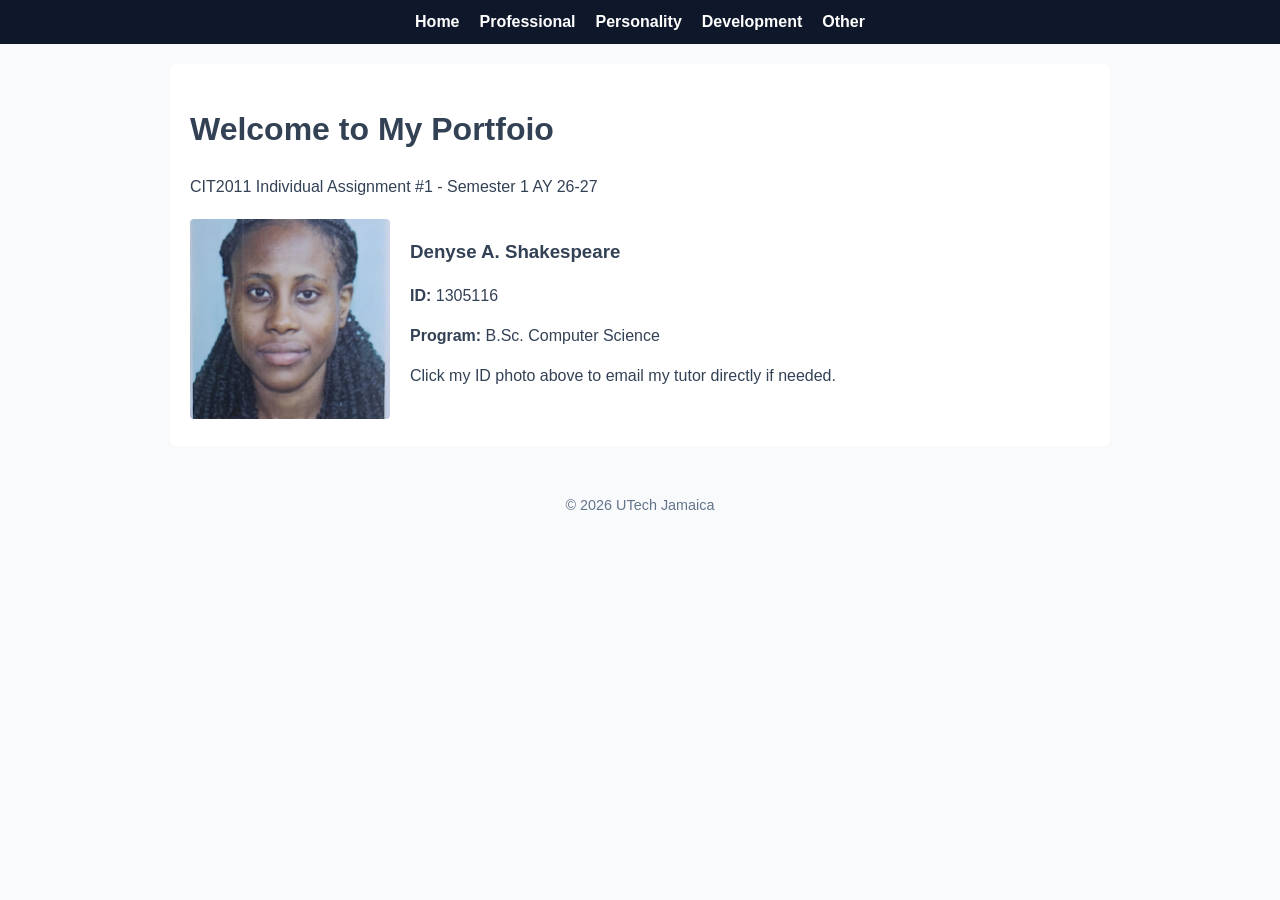
<file: 1305116_IA1_S1AY27/Codes/index.html>
<!DOCTYPE html>
<html lang="en">
<head>
<meta charset="UTF-8">
<meta name="viewport" content="width=device-width, initial-scale=1.0">
<title>Home | Student Portfolio</title>
<link rel="stylesheet" href="../style.css">
</head>
<body>
<header class="navBar">
<nav>
<ul>
<li><a href="index.html">Home</a></li>
<li><a href="professional.html">Professional</a></li>
<li><a href="personality.html">Personality</a></li>
<li><a href="development.html">Development</a></li>
<li><a href="other.html">Other</a></li>
</ul>
</nav>
</header>

<main id="mainCont">
<h1>Welcome to My Portfoio</h1>
<p>CIT2011 Individual Assignment #1 - Semester 1 AY 26-27</p>

<section class="pBox">
<!-- Mailto link on ID image as required -->
<a href="mailto:canuli@utech.edu.jm?subject=CIT2011%20IA1%20Submission%20-%20StudentID">
<img src="../Assets/ProfilePic.jpeg" alt="UTech ID" class="profImg">
</a>
<div>
<h3>Denyse A. Shakespeare</h3>
<p><strong>ID:</strong> 1305116</p>
<p><strong>Program:</strong> B.Sc. Computer Science</p>
<p>Click my ID photo above to email my tutor directly if needed.</p>
</div>
</section>
</main>

<footer>
<p>&copy; 2026 UTech Jamaica</p>
</footer>
</body>
</html>
</file>
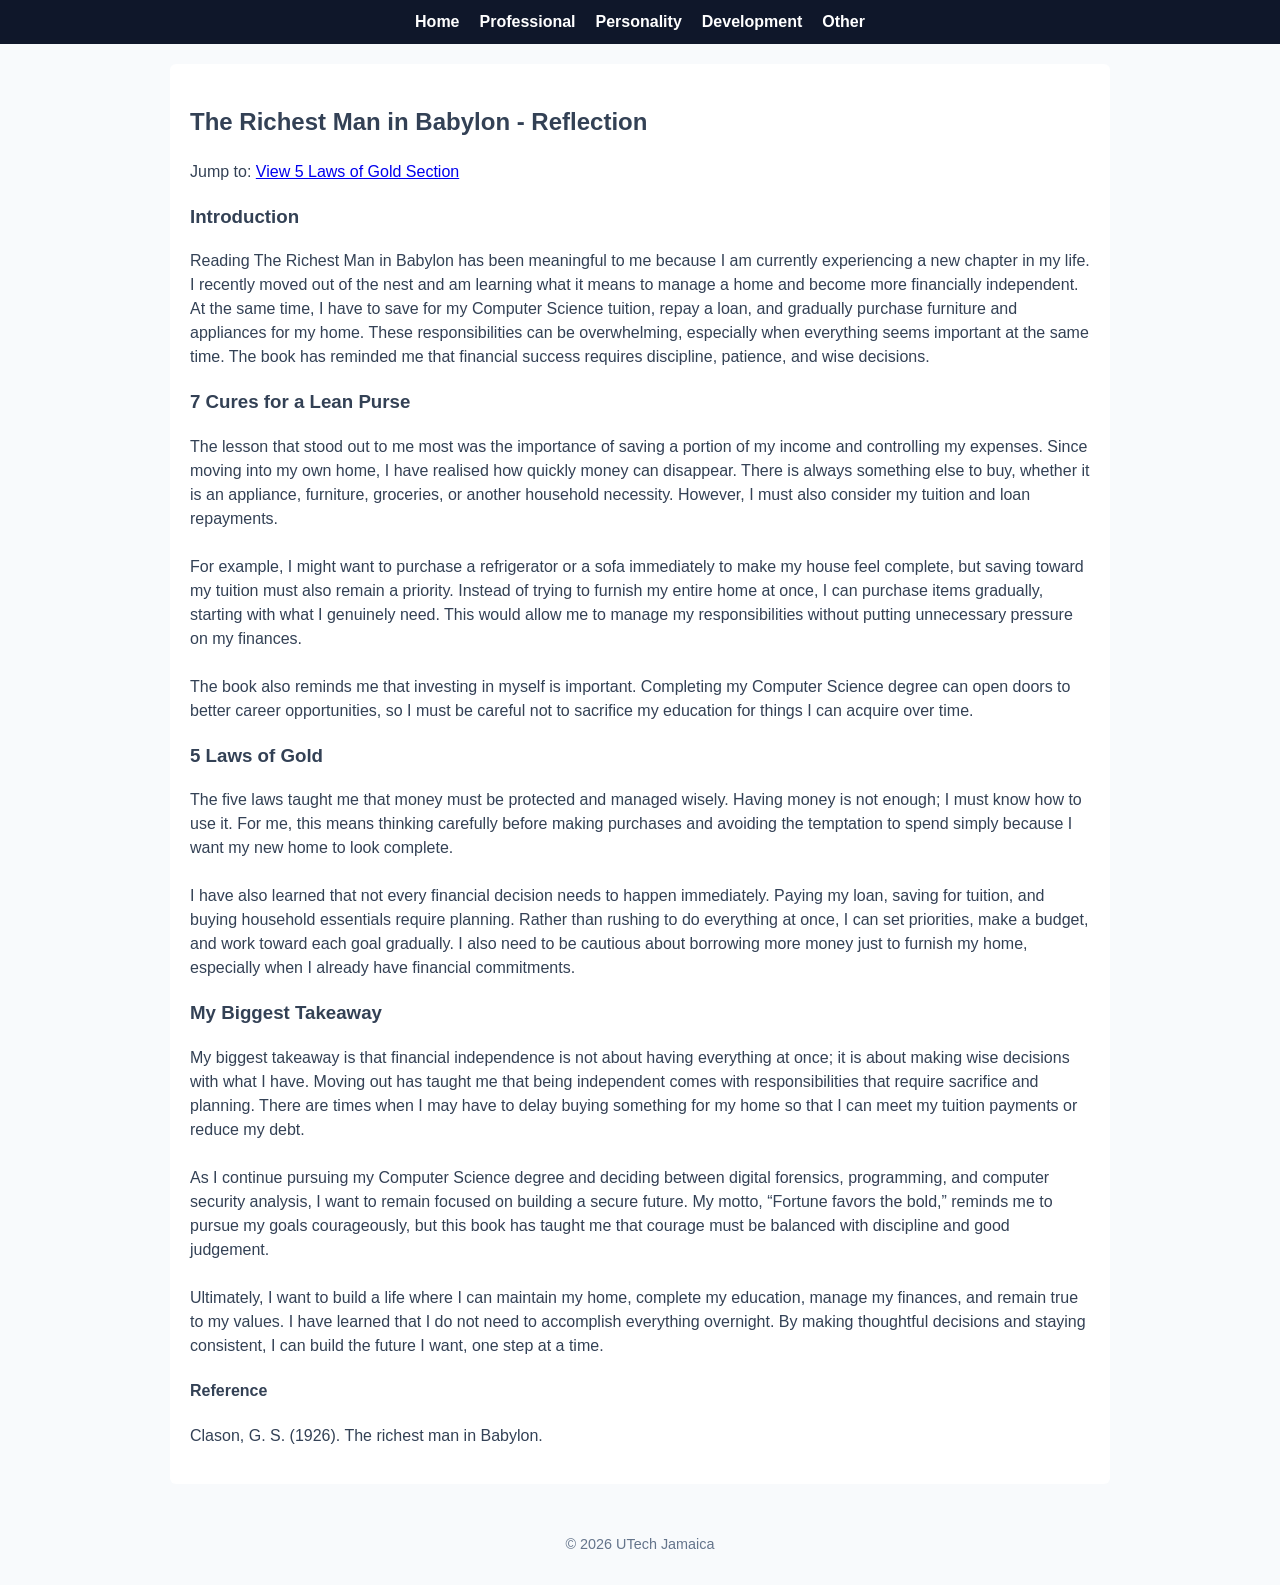
<file: 1305116_IA1_S1AY27/Codes/development.html>
<!DOCTYPE html>
<html lang="en">
<head>
<meta charset="UTF-8">
<meta name="viewport" content="width=device-width, initial-scale=1.0">
<title>Personal Development</title>
<link rel="stylesheet" href="../style.css">
</head>
<body>
<header class="navBar">
<nav>
<ul>
<li><a href="index.html">Home</a></li>
<li><a href="professional.html">Professional</a></li>
<li><a href="personality.html">Personality</a></li>
<li><a href="development.html">Development</a></li>
<li><a href="other.html">Other</a></li>
</ul>
</nav>
</header>

<main id="mainCont">
<h2>The Richest Man in Babylon - Reflection</h2>
<p>Jump to: <a href="#lawsOfGold">View 5 Laws of Gold Section</a></p>

<h3 id="introduction">Introduction</h3>
<p>Reading The Richest Man in Babylon has been meaningful to me because I am currently experiencing a new chapter in my life. I recently moved out of the nest and am learning what it means to manage a home and become more financially independent. At the same time, I have to save for my Computer Science tuition, repay a loan, and gradually purchase furniture and appliances for my home. These responsibilities can be overwhelming, especially when everything seems important at the same time. The book has reminded me that financial success requires discipline, patience, and wise decisions.</p>

<h3>7 Cures for a Lean Purse</h3>
<p>The lesson that stood out to me most was the importance of saving a portion of my income and controlling my expenses. Since moving into my own home, I have realised how quickly money can disappear. There is always something else to buy, whether it is an appliance, furniture, groceries, or another household necessity. However, I must also consider my tuition and loan repayments. <br><br>

For example, I might want to purchase a refrigerator or a sofa immediately to make my house feel complete, but saving toward my tuition must also remain a priority. Instead of trying to furnish my entire home at once, I can purchase items gradually, starting with what I genuinely need. This would allow me to manage my responsibilities without putting unnecessary pressure on my finances. <br><br>

The book also reminds me that investing in myself is important. Completing my Computer Science degree can open doors to better career opportunities, so I must be careful not to sacrifice my education for things I can acquire over time.</p>

<h3 id="lawsOfGold">5 Laws of Gold</h3>
<p>The five laws taught me that money must be protected and managed wisely. Having money is not enough; I must know how to use it. For me, this means thinking carefully before making purchases and avoiding the temptation to spend simply because I want my new home to look complete.<br><br>I have also learned that not every financial decision needs to happen immediately. Paying my loan, saving for tuition, and buying household essentials require planning. Rather than rushing to do everything at once, I can set priorities, make a budget, and work toward each goal gradually. I also need to be cautious about borrowing more money just to furnish my home, especially when I already have financial commitments.</p>

<h3 id="myBiggestTakeaway">My Biggest Takeaway</h3>
<p>My biggest takeaway is that financial independence is not about having everything at once; it is about making wise decisions with what I have. Moving out has taught me that being independent comes with responsibilities that require sacrifice and planning. There are times when I may have to delay buying something for my home so that I can meet my tuition payments or reduce my debt.<br><br>

As I continue pursuing my Computer Science degree and deciding between digital forensics, programming, and computer security analysis, I want to remain focused on building a secure future. My motto, “Fortune favors the bold,” reminds me to pursue my goals courageously, but this book has taught me that courage must be balanced with discipline and good judgement.<br><br>

Ultimately, I want to build a life where I can maintain my home, complete my education, manage my finances, and remain true to my values. I have learned that I do not need to accomplish everything overnight. By making thoughtful decisions and staying consistent, I can build the future I want, one step at a time.</p>
<h4 id="reference">Reference</h4>
<p>Clason, G. S. (1926). The richest man in Babylon.</p>
</main>

<footer>
<p>&copy; 2026 UTech Jamaica</p>
</footer>
</body>
</html>
</file>
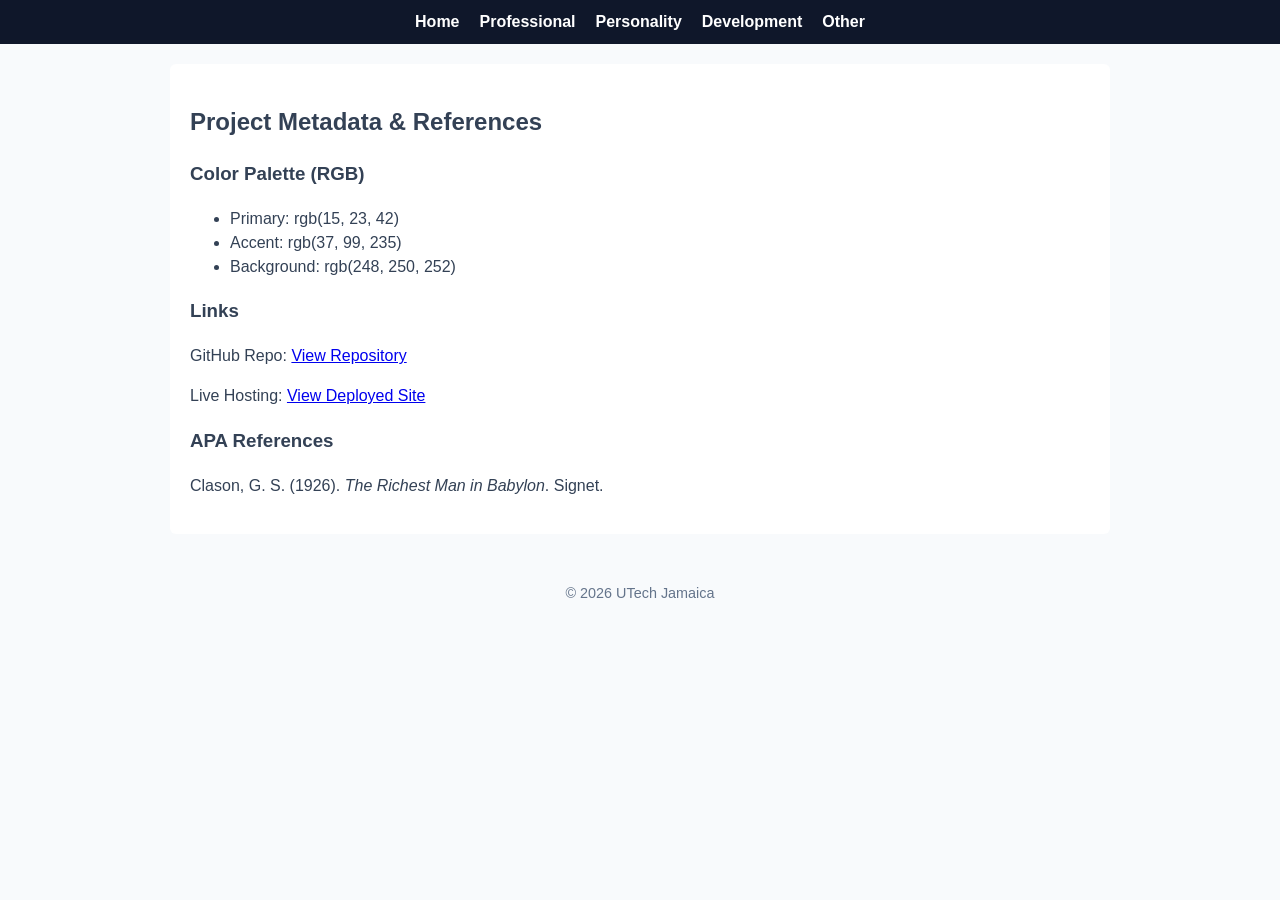
<file: 1305116_IA1_S1AY27/Codes/other.html>
<!DOCTYPE html>
<html lang="en">
<head>
<meta charset="UTF-8">
<meta name="viewport" content="width=device-width, initial-scale=1.0">
<title>Other | References & Assets</title>
<link rel="stylesheet" href="../style.css">
</head>
<body>
<header class="navBar">
<nav>
<ul>
<li><a href="index.html">Home</a></li>
<li><a href="professional.html">Professional</a></li>
<li><a href="personality.html">Personality</a></li>
<li><a href="development.html">Development</a></li>
<li><a href="other.html">Other</a></li>
</ul>
</nav>
</header>

<main id="mainCont">
<h2>Project Metadata & References</h2>

<h3>Color Palette (RGB)</h3>
<ul>
<li>Primary: rgb(15, 23, 42)</li>
<li>Accent: rgb(37, 99, 235)</li>
<li>Background: rgb(248, 250, 252)</li>
</ul>

<h3>Links</h3>
<p>GitHub Repo: <a href="https://github.com/your-username/repo-name" target="_blank">View Repository</a></p>
<p>Live Hosting: <a href="#" target="_blank">View Deployed Site</a></p>

<h3>APA References</h3>
<p>Clason, G. S. (1926). <em>The Richest Man in Babylon</em>. Signet.</p>
</main>

<footer>
<p>&copy; 2026 UTech Jamaica</p>
</footer>
</body>
</html>
</file>
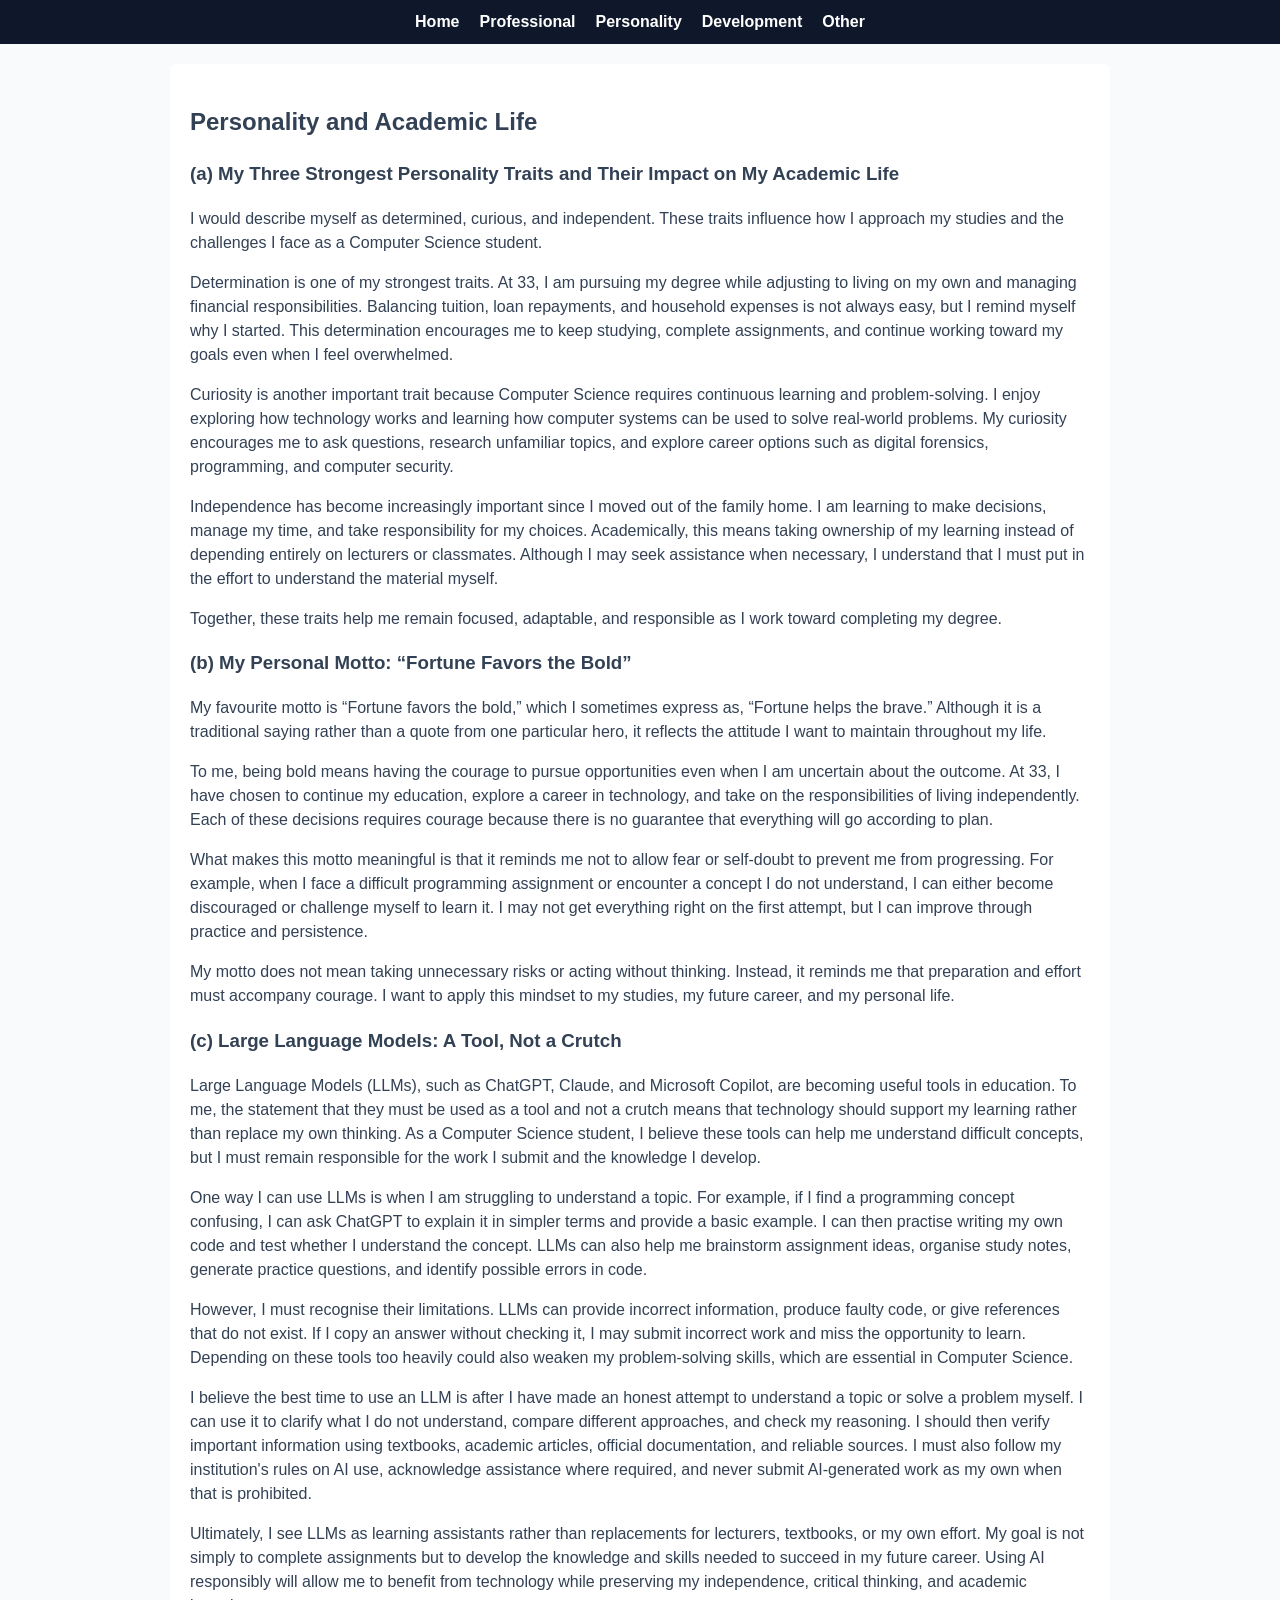
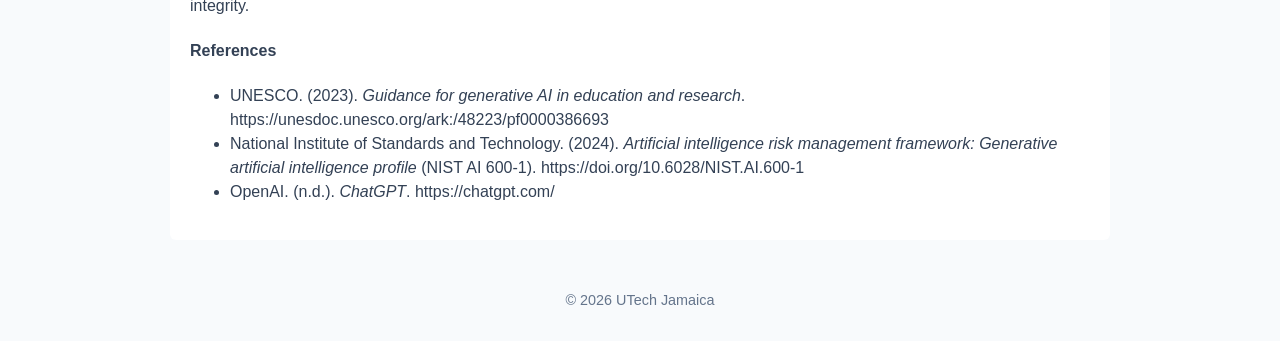
<file: 1305116_IA1_S1AY27/Codes/personality.html>
<!DOCTYPE html>
<html lang="en">
<head>
<meta charset="UTF-8">
<meta name="viewport" content="width=device-width, initial-scale=1.0">
<title>Personality | Denyse A. Shakespeare</title>
<link rel="stylesheet" href="../style.css">
</head>
<body>
<header class="navBar">
<nav>
<ul>
<li><a href="index.html">Home</a></li>
<li><a href="professional.html">Professional</a></li>
<li><a href="personality.html">Personality</a></li>
<li><a href="development.html">Development</a></li>
<li><a href="other.html">Other</a></li>
</ul>
</nav>
</header>

<main id="mainCont">
<section id="personality-traits">
<h2>Personality and Academic Life</h2>

<h3>(a) My Three Strongest Personality Traits and Their Impact on My Academic Life</h3>
<p>I would describe myself as determined, curious, and independent. These traits influence how I approach my studies and the challenges I face as a Computer Science student.</p>
<p>Determination is one of my strongest traits. At 33, I am pursuing my degree while adjusting to living on my own and managing financial responsibilities. Balancing tuition, loan repayments, and household expenses is not always easy, but I remind myself why I started. This determination encourages me to keep studying, complete assignments, and continue working toward my goals even when I feel overwhelmed.</p>
<p>Curiosity is another important trait because Computer Science requires continuous learning and problem-solving. I enjoy exploring how technology works and learning how computer systems can be used to solve real-world problems. My curiosity encourages me to ask questions, research unfamiliar topics, and explore career options such as digital forensics, programming, and computer security.</p>
<p>Independence has become increasingly important since I moved out of the family home. I am learning to make decisions, manage my time, and take responsibility for my choices. Academically, this means taking ownership of my learning instead of depending entirely on lecturers or classmates. Although I may seek assistance when necessary, I understand that I must put in the effort to understand the material myself.</p>
<p>Together, these traits help me remain focused, adaptable, and responsible as I work toward completing my degree.</p>
</section>

<section id="motto">
<h3>(b) My Personal Motto: “Fortune Favors the Bold”</h3>
<p>My favourite motto is “Fortune favors the bold,” which I sometimes express as, “Fortune helps the brave.” Although it is a traditional saying rather than a quote from one particular hero, it reflects the attitude I want to maintain throughout my life.</p>
<p>To me, being bold means having the courage to pursue opportunities even when I am uncertain about the outcome. At 33, I have chosen to continue my education, explore a career in technology, and take on the responsibilities of living independently. Each of these decisions requires courage because there is no guarantee that everything will go according to plan.</p>
<p>What makes this motto meaningful is that it reminds me not to allow fear or self-doubt to prevent me from progressing. For example, when I face a difficult programming assignment or encounter a concept I do not understand, I can either become discouraged or challenge myself to learn it. I may not get everything right on the first attempt, but I can improve through practice and persistence.</p>
<p>My motto does not mean taking unnecessary risks or acting without thinking. Instead, it reminds me that preparation and effort must accompany courage. I want to apply this mindset to my studies, my future career, and my personal life.</p>
</section>

<section id="llm-essay">
<h3>(c) Large Language Models: A Tool, Not a Crutch</h3>
<p>Large Language Models (LLMs), such as ChatGPT, Claude, and Microsoft Copilot, are becoming useful tools in education. To me, the statement that they must be used as a tool and not a crutch means that technology should support my learning rather than replace my own thinking. As a Computer Science student, I believe these tools can help me understand difficult concepts, but I must remain responsible for the work I submit and the knowledge I develop.</p>
<p>One way I can use LLMs is when I am struggling to understand a topic. For example, if I find a programming concept confusing, I can ask ChatGPT to explain it in simpler terms and provide a basic example. I can then practise writing my own code and test whether I understand the concept. LLMs can also help me brainstorm assignment ideas, organise study notes, generate practice questions, and identify possible errors in code.</p>
<p>However, I must recognise their limitations. LLMs can provide incorrect information, produce faulty code, or give references that do not exist. If I copy an answer without checking it, I may submit incorrect work and miss the opportunity to learn. Depending on these tools too heavily could also weaken my problem-solving skills, which are essential in Computer Science.</p>
<p>I believe the best time to use an LLM is after I have made an honest attempt to understand a topic or solve a problem myself. I can use it to clarify what I do not understand, compare different approaches, and check my reasoning. I should then verify important information using textbooks, academic articles, official documentation, and reliable sources. I must also follow my institution's rules on AI use, acknowledge assistance where required, and never submit AI-generated work as my own when that is prohibited.</p>
<p>Ultimately, I see LLMs as learning assistants rather than replacements for lecturers, textbooks, or my own effort. My goal is not simply to complete assignments but to develop the knowledge and skills needed to succeed in my future career. Using AI responsibly will allow me to benefit from technology while preserving my independence, critical thinking, and academic integrity.</p>

<h4>References</h4>
<ul>
<li>UNESCO. (2023). <em>Guidance for generative AI in education and research</em>. https://unesdoc.unesco.org/ark:/48223/pf0000386693</li>
<li>National Institute of Standards and Technology. (2024). <em>Artificial intelligence risk management framework: Generative artificial intelligence profile</em> (NIST AI 600-1). https://doi.org/10.6028/NIST.AI.600-1</li>
<li>OpenAI. (n.d.). <em>ChatGPT</em>. https://chatgpt.com/</li>
</ul>
</section>
</main>

<footer>
<p>&copy; 2026 UTech Jamaica</p>
</footer>
</body>
</html>
</file>
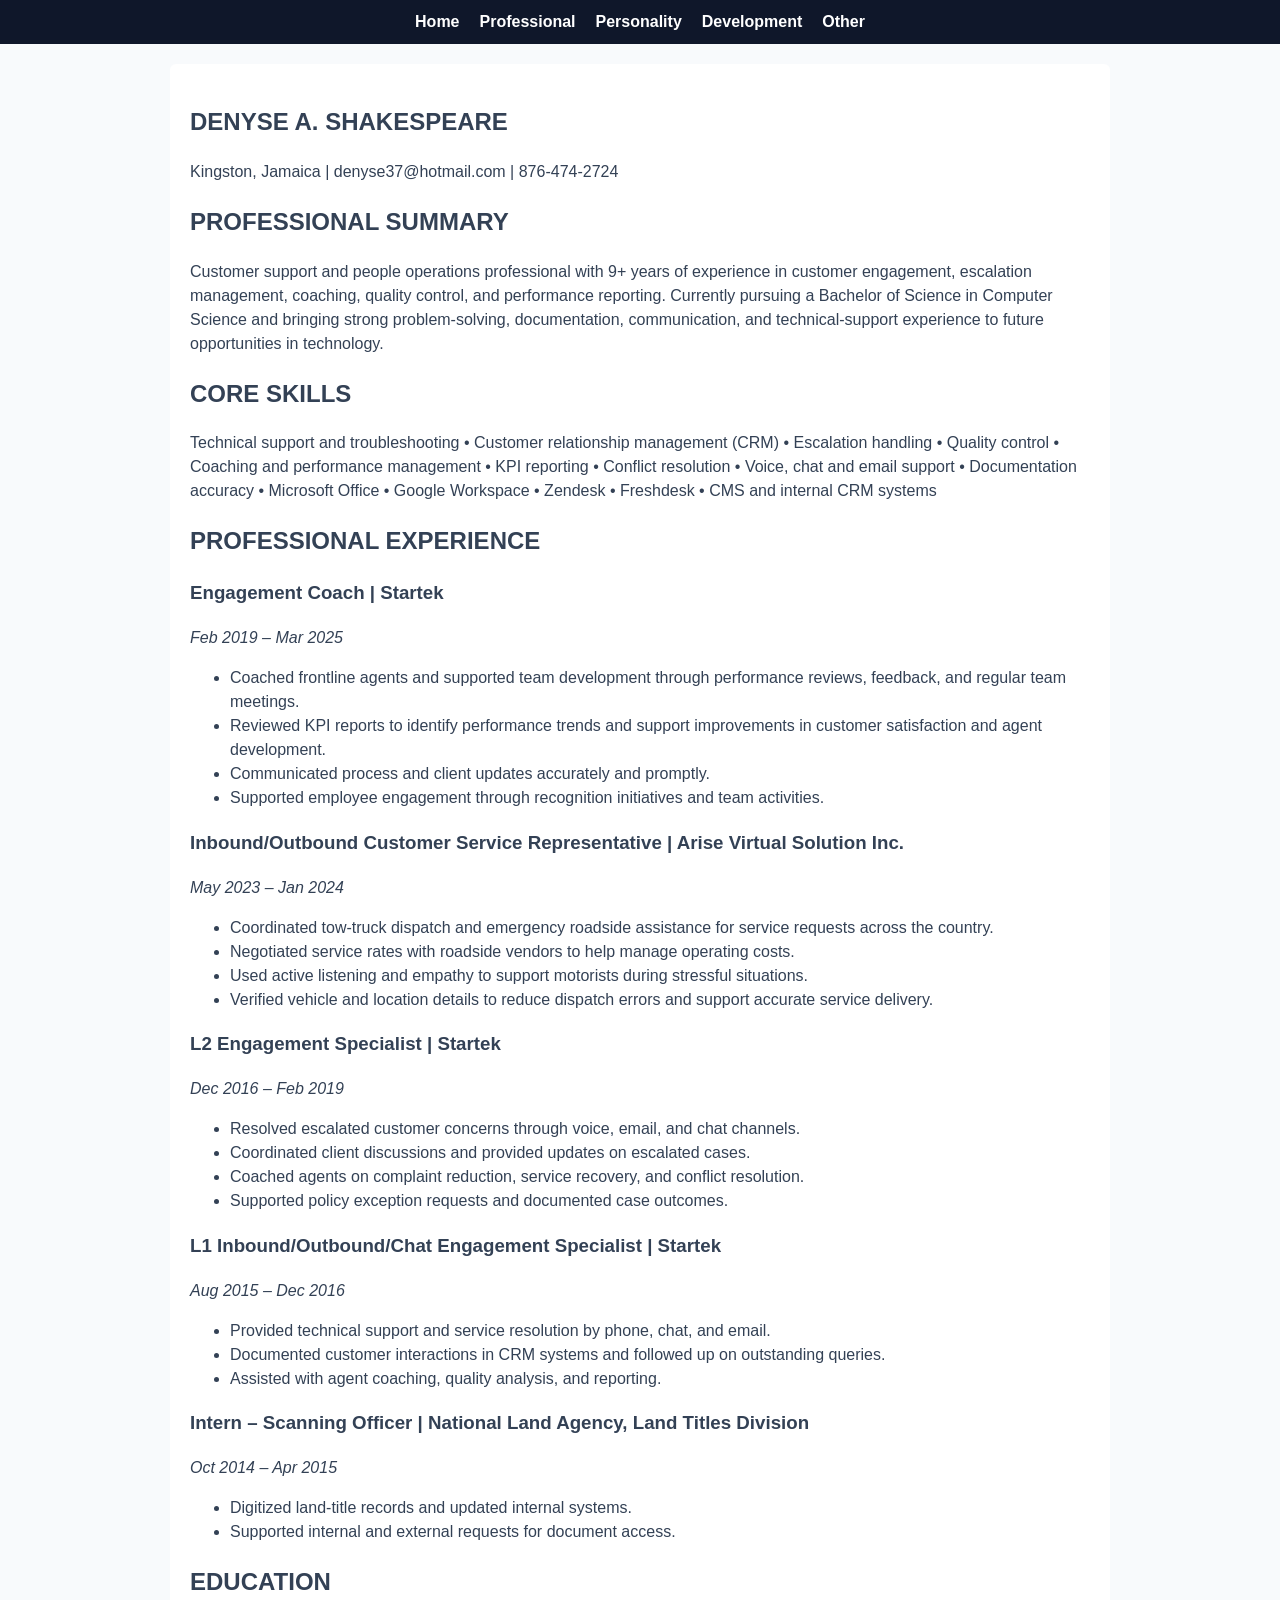
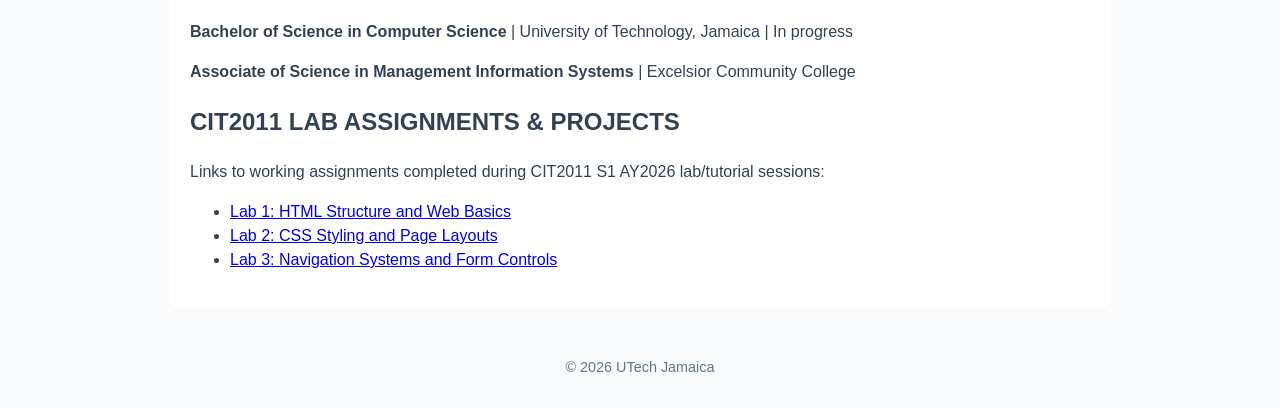
<file: 1305116_IA1_S1AY27/Codes/professional.html>
<!DOCTYPE html>
<html lang="en">
<head>
<meta charset="UTF-8">
<meta name="viewport" content="width=device-width, initial-scale=1.0">
<title>Professional | Denyse A. Shakespeare</title>
<link rel="stylesheet" href="../style.css">
</head>
<body>
<header class="navBar">
<nav>
<ul>
<li><a href="index.html">Home</a></li>
<li><a href="professional.html">Professional</a></li>
<li><a href="personality.html">Personality</a></li>
<li><a href="development.html">Development</a></li>
<li><a href="other.html">Other</a></li>
</ul>
</nav>
</header>

<main id="mainCont">
<section id="resume-header">
<h1>DENYSE A. SHAKESPEARE</h1>
<p>Kingston, Jamaica | denyse37@hotmail.com | 876-474-2724</p>
</section>

<section id="prof-summary">
<h2>PROFESSIONAL SUMMARY</h2>
<p>Customer support and people operations professional with 9+ years of experience in customer engagement, escalation management, coaching, quality control, and performance reporting. Currently pursuing a Bachelor of Science in Computer Science and bringing strong problem-solving, documentation, communication, and technical-support experience to future opportunities in technology.</p>
</section>

<section id="core-skills">
<h2>CORE SKILLS</h2>
<p>Technical support and troubleshooting • Customer relationship management (CRM) • Escalation handling • Quality control • Coaching and performance management • KPI reporting • Conflict resolution • Voice, chat and email support • Documentation accuracy • Microsoft Office • Google Workspace • Zendesk • Freshdesk • CMS and internal CRM systems</p>
</section>

<section id="prof-experience">
<h2>PROFESSIONAL EXPERIENCE</h2>

<h3>Engagement Coach | Startek</h3>
<p><em>Feb 2019 – Mar 2025</em></p>
<ul>
<li>Coached frontline agents and supported team development through performance reviews, feedback, and regular team meetings.</li>
<li>Reviewed KPI reports to identify performance trends and support improvements in customer satisfaction and agent development.</li>
<li>Communicated process and client updates accurately and promptly.</li>
<li>Supported employee engagement through recognition initiatives and team activities.</li>
</ul>

<h3>Inbound/Outbound Customer Service Representative | Arise Virtual Solution Inc.</h3>
<p><em>May 2023 – Jan 2024</em></p>
<ul>
<li>Coordinated tow-truck dispatch and emergency roadside assistance for service requests across the country.</li>
<li>Negotiated service rates with roadside vendors to help manage operating costs.</li>
<li>Used active listening and empathy to support motorists during stressful situations.</li>
<li>Verified vehicle and location details to reduce dispatch errors and support accurate service delivery.</li>
</ul>

<h3>L2 Engagement Specialist | Startek</h3>
<p><em>Dec 2016 – Feb 2019</em></p>
<ul>
<li>Resolved escalated customer concerns through voice, email, and chat channels.</li>
<li>Coordinated client discussions and provided updates on escalated cases.</li>
<li>Coached agents on complaint reduction, service recovery, and conflict resolution.</li>
<li>Supported policy exception requests and documented case outcomes.</li>
</ul>

<h3>L1 Inbound/Outbound/Chat Engagement Specialist | Startek</h3>
<p><em>Aug 2015 – Dec 2016</em></p>
<ul>
<li>Provided technical support and service resolution by phone, chat, and email.</li>
<li>Documented customer interactions in CRM systems and followed up on outstanding queries.</li>
<li>Assisted with agent coaching, quality analysis, and reporting.</li>
</ul>

<h3>Intern – Scanning Officer | National Land Agency, Land Titles Division</h3>
<p><em>Oct 2014 – Apr 2015</em></p>
<ul>
<li>Digitized land-title records and updated internal systems.</li>
<li>Supported internal and external requests for document access.</li>
</ul>
</section>

<section id="education">
<h2>EDUCATION</h2>
<p><strong>Bachelor of Science in Computer Science</strong> | University of Technology, Jamaica | In progress</p>
<p><strong>Associate of Science in Management Information Systems</strong> | Excelsior Community College</p>
</section>

<section id="cit2011-labs">
<h2>CIT2011 LAB ASSIGNMENTS &amp; PROJECTS</h2>
<p>Links to working assignments completed during CIT2011 S1 AY2026 lab/tutorial sessions:</p>
<ul>
<li><a href="#" target="_blank">Lab 1: HTML Structure and Web Basics</a></li>
<li><a href="#" target="_blank">Lab 2: CSS Styling and Page Layouts</a></li>
<li><a href="#" target="_blank">Lab 3: Navigation Systems and Form Controls</a></li>
</ul>
</section>
</main>

<footer>
<p>&copy; 2026 UTech Jamaica</p>
</footer>
</body>
</html>
</file>
<file: 1305116_IA1_S1AY27/style.css>
:root {
--priCol: #0f172a;
--accent: #2563eb;
--bgLight: #f8fafc;
--txtDark: #334155;
--fontFam: 'Segoe UI', Tahoma, sans-serif;
}

/* 1. Element Selector */
body {
font-family: var(--fontFam);
background-color: var(--bgLight);
color: var(--txtDark);
margin: 0;
padding: 0;
line-height: 1.5;
}

/* 2. ID Selector */
#mainCont {
max-width: 900px;
margin: 20px auto;
padding: 20px;
background: #fff;
border-radius: 6px;
}

/* 3. Class Selector */
.navBar {
background: var(--priCol);
padding: 10px 0;
}

/* 4. Descendant Selector */
.navBar ul {
list-style: none;
display: flex;
justify-content: center;
gap: 20px;
margin: 0;
padding: 0;
}

/* 5. Pseudo-class Selector */
.navBar a:hover {
color: #93c5fd;
text-decoration: underline;
}

.navBar a {
color: #fff;
text-decoration: none;
font-weight: bold;
}

/* 6. Attribute Selector */
input[required], textarea[required] {
border-left: 4px solid var(--accent);
}

.pBox {
display: flex;
gap: 20px;
align-items: flex-start;
margin-top: 20px;
}

.profImg {
width: 200px;
height: 200px;
object-fit: cover;
border-radius: 4px;
}

footer {
text-align: center;
padding: 15px;
font-size: 0.9rem;
color: #64748b;
}

/* Mobile Responsive Layout matching Storyboard Specs */
@media (max-width: 600px) {
.pBox {
flex-direction: column;
align-items: center;
text-align: center;
}
.profImg {
width: 100%;
max-width: 180px;
height: auto;
}
.navBar ul {
flex-direction: column;
align-items: center;
gap: 10px;
}
}
</file>
